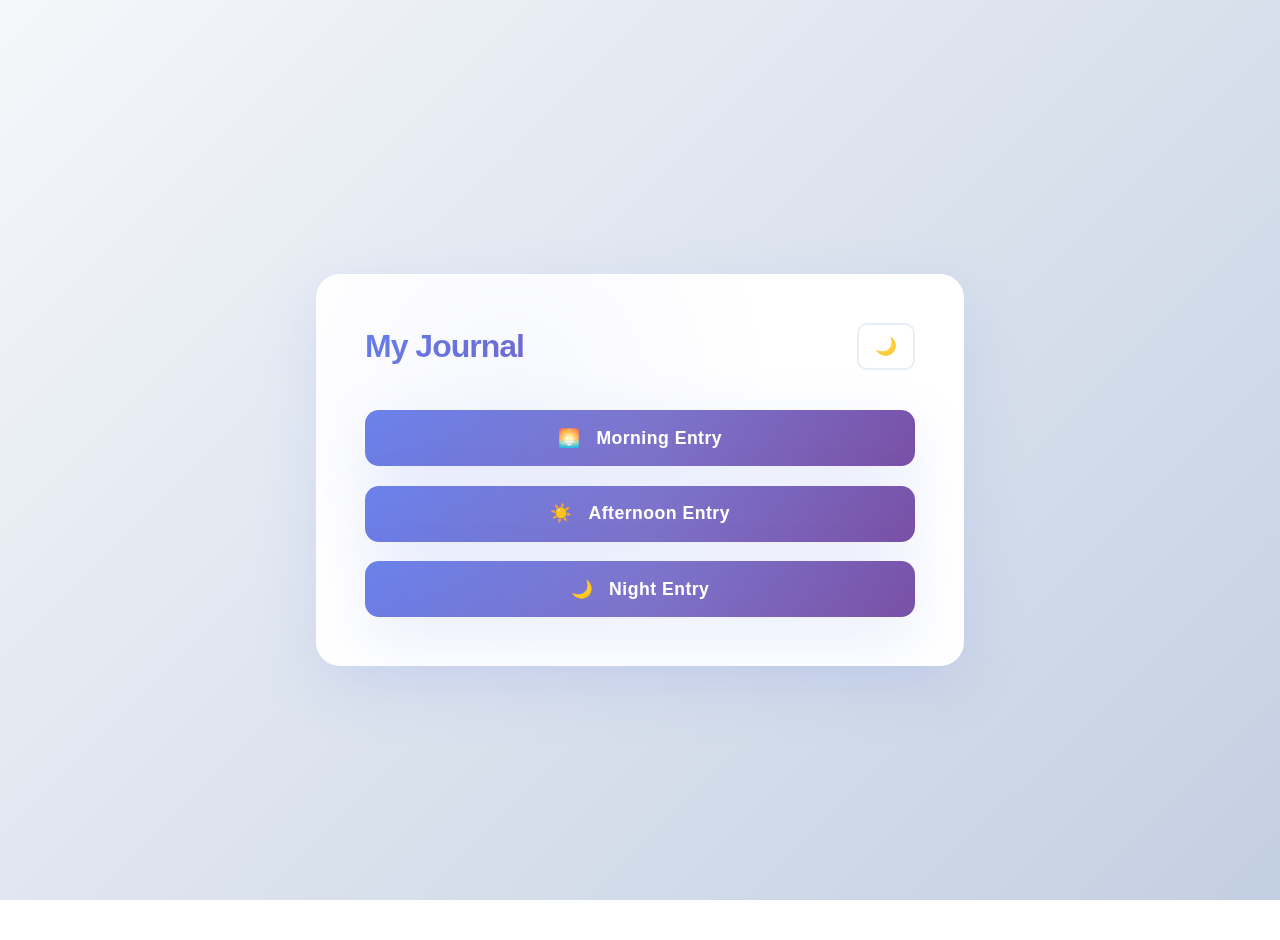
<file: index.html>
<!DOCTYPE html>
<html lang="en" data-theme="light">
<head>
    <meta charset="UTF-8">
    <meta name="viewport" content="width=device-width, initial-scale=1.0">
    <title>My Personal Journal</title>
    <link rel="stylesheet" href="css/style.css">
</head>
<body>
    <div class="container">
        <header>
            <h1>My Journal</h1>
            <button id="theme-toggle" class="btn-theme">🌙</button>
        </header>
        
        <div class="menu-grid">
            <button class="btn-premium" onclick="goToJournal('Morning')"><span class="btn-icon">🌅</span>Morning Entry</button>
            <button class="btn-premium" onclick="goToJournal('Afternoon')"><span class="btn-icon">☀️</span>Afternoon Entry</button>
            <button class="btn-premium" onclick="goToJournal('Night')"><span class="btn-icon">🌙</span>Night Entry</button>
        </div>
    </div>
    <script src="js/app.js"></script>
</body>
</html>
</file>
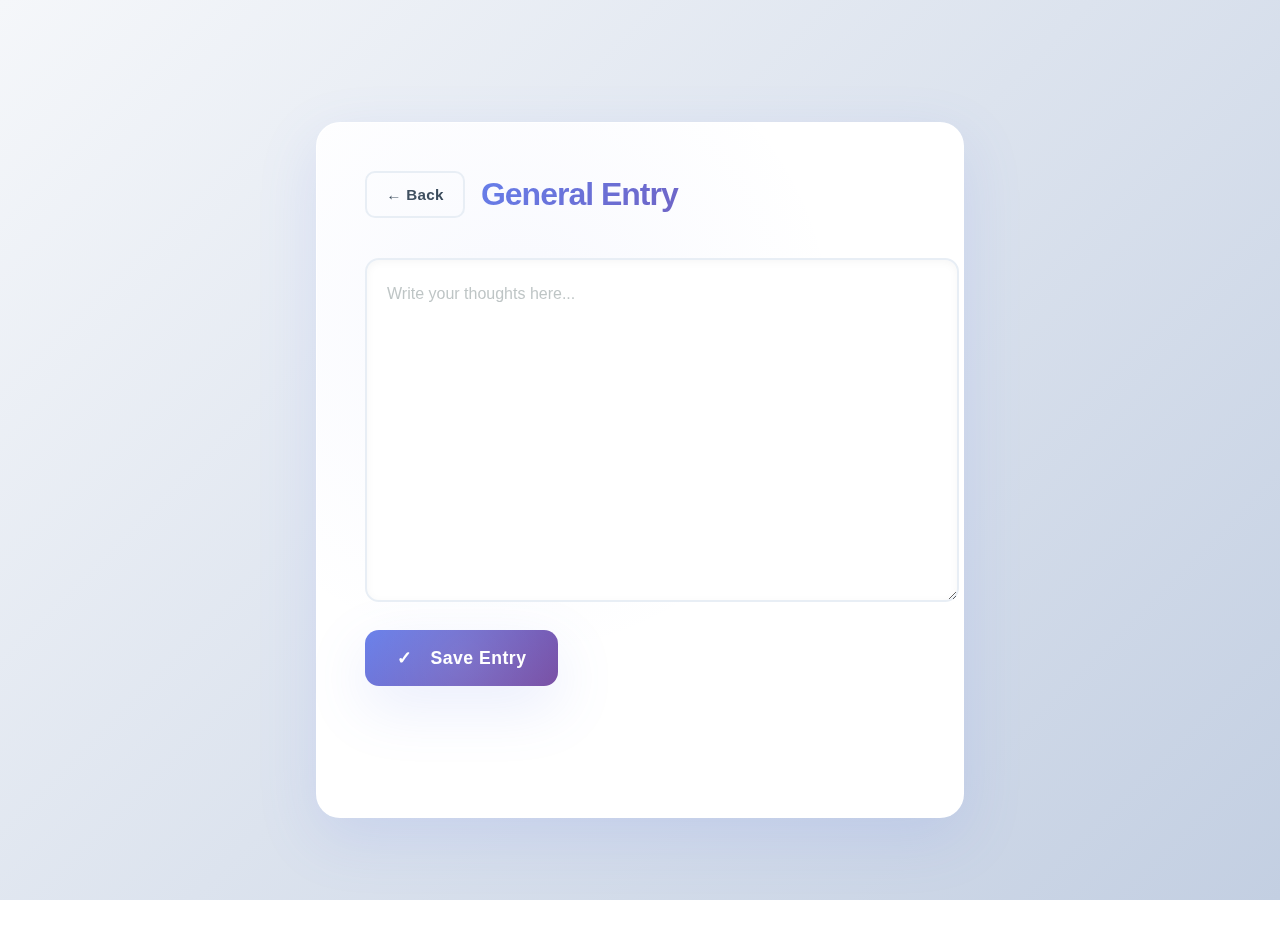
<file: journal.html>
<!DOCTYPE html>
<html lang="en" data-theme="light">
<head>
    <meta charset="UTF-8">
    <meta name="viewport" content="width=device-width, initial-scale=1.0">
    <title>Write Entry</title>
    <link rel="stylesheet" href="css/style.css">
</head>
<body>
    <div class="container">
        <header>
            <button class="btn-back" onclick="window.location.href='index.html'">← Back</button>
            <h2 id="section-title">Section</h2>
        </header>

        <form id="journal-form">
            <textarea id="entry-text" placeholder="Write your thoughts here..." required></textarea>
            <button type="submit" id="save-btn" class="btn-save"><span class="btn-icon">✓</span>Save Entry</button>
        </form>
        <p id="status-msg"></p>
    </div>

    <script src="js/sync.js"></script>
    <script src="js/journal.js"></script>
</body>
</html>
</file>
<file: css/style.css>
:root {
    --bg: linear-gradient(135deg, #f5f7fa 0%, #c3cfe2 100%);
    --card-bg: #ffffff;
    --text: #2c3e50;
    --text-secondary: #7f8c8d;
    --accent: linear-gradient(135deg, #667eea 0%, #764ba2 100%);
    --accent-hover: linear-gradient(135deg, #5568d3 0%, #6a3d8d 100%);
    --shadow: 0 20px 60px rgba(102, 126, 234, 0.15);
    --shadow-hover: 0 30px 80px rgba(102, 126, 234, 0.25);
    --border-color: #e8eef5;
    --success: #27ae60;
    --error: #e74c3c;
    --warning: #f39c12;
    --info: #3498db;
}

[data-theme="dark"] {
    --bg: linear-gradient(135deg, #0f0c29 0%, #302b63 50%, #24243e 100%);
    --card-bg: #1a1a2e;
    --text: #ecf0f1;
    --text-secondary: #bdc3c7;
    --accent: linear-gradient(135deg, #667eea 0%, #764ba2 100%);
    --accent-hover: linear-gradient(135deg, #5568d3 0%, #6a3d8d 100%);
    --border-color: #16213e;
    --success: #2ecc71;
    --error: #e74c3c;
}

* {
    transition: background-color 0.3s ease, color 0.3s ease;
}

html {
    scroll-behavior: smooth;
}

body {
    background: var(--bg);
    color: var(--text);
    font-family: 'Segoe UI', -apple-system, BlinkMacSystemFont, 'Helvetica Neue', sans-serif;
    display: flex;
    justify-content: center;
    align-items: center;
    min-height: 100vh;
    padding: 20px;
    margin: 0;
    font-weight: 500;
    background-attachment: fixed;
}

.container {
    width: 100%;
    max-width: 550px;
    background: var(--card-bg);
    padding: 3rem;
    border-radius: 24px;
    box-shadow: var(--shadow);
    animation: slideUp 0.6s cubic-bezier(0.34, 1.56, 0.64, 1);
    backdrop-filter: blur(10px);
    border: 1px solid rgba(255, 255, 255, 0.1);
    transition: all 0.4s ease;
    position: relative;
}

.container::before {
    content: '';
    position: absolute;
    top: 0;
    left: 0;
    right: 0;
    bottom: 0;
    background: radial-gradient(circle at 30% 30%, rgba(102, 126, 234, 0.05) 0%, transparent 50%);
    border-radius: 24px;
    pointer-events: none;
}

@keyframes slideUp {
    from {
        opacity: 0;
        transform: translateY(30px);
    }
    to {
        opacity: 1;
        transform: translateY(0);
    }
}

header {
    display: flex;
    justify-content: space-between;
    align-items: center;
    margin-bottom: 2.5rem;
    gap: 1rem;
    position: relative;
    z-index: 1;
}

header h1,
header h2 {
    flex: 1;
    margin: 0;
    font-size: 2rem;
    letter-spacing: -1px;
    font-weight: 700;
    background: var(--accent);
    -webkit-background-clip: text;
    -webkit-text-fill-color: transparent;
    background-clip: text;
    animation: float 3s ease-in-out;
}

.menu-grid {
    display: grid;
    gap: 1.2rem;
    animation: fadeIn 0.6s ease-out 0.2s both;
    position: relative;
    z-index: 1;
}

@keyframes fadeIn {
    from {
        opacity: 0;
    }
    to {
        opacity: 1;
    }
}

@keyframes float {
    0%, 100% {
        transform: translateY(0px);
    }
    50% {
        transform: translateY(-8px);
    }
}

button {
    padding: 1.1rem 2rem;
    border: none;
    border-radius: 14px;
    background: var(--accent);
    color: white;
    font-size: 1.05rem;
    font-weight: 600;
    cursor: pointer;
    transition: all 0.4s cubic-bezier(0.34, 1.56, 0.64, 1);
    box-shadow: var(--shadow);
    letter-spacing: 0.3px;
    position: relative;
    overflow: hidden;
    text-transform: capitalize;
}

button::after {
    content: '';
    position: absolute;
    top: -50%;
    right: -50%;
    width: 200%;
    height: 200%;
    background: radial-gradient(circle, rgba(255,255,255,0.1) 0%, transparent 70%);
    transition: all 0.5s ease;
}

button::before {
    content: '';
    position: absolute;
    top: 0;
    left: -100%;
    width: 100%;
    height: 100%;
    background: linear-gradient(90deg, transparent, rgba(255,255,255,0.2), transparent);
    transition: left 0.5s ease;
    z-index: 1;
}

button span {
    position: relative;
    z-index: 2;
}

.btn-icon {
    margin-right: 8px;
    font-size: 1.1rem;
    display: inline-block;
    transition: transform 0.3s ease;
}

button:hover:not(:disabled) .btn-icon {
    transform: scale(1.2) rotate(10deg);
}

.btn-premium {
    display: flex;
    align-items: center;
    justify-content: center;
    gap: 8px;
    font-size: 1.1rem;
    font-weight: 700;
    letter-spacing: 0.5px;
}

.btn-premium:hover:not(:disabled) {
    background: var(--accent-hover);
    transform: translateY(-4px) scale(1.03);
    box-shadow: var(--shadow-hover);
}

.btn-back {
    background: transparent;
    color: var(--text);
    padding: 0.8rem 1.2rem;
    border: 2px solid var(--border-color);
    border-radius: 10px;
    font-size: 0.95rem;
    font-weight: 600;
    box-shadow: none;
    transition: all 0.3s cubic-bezier(0.34, 1.56, 0.64, 1);
}

.btn-back:hover:not(:disabled) {
    background: var(--accent);
    color: white;
    border-color: var(--accent);
    transform: translateY(-2px);
    box-shadow: var(--shadow);
}

.btn-theme {
    background: transparent;
    color: var(--text);
    padding: 0.7rem 1rem;
    border: 2px solid var(--border-color);
    border-radius: 10px;
    font-size: 1.1rem;
    box-shadow: none;
    transition: all 0.3s ease;
}

.btn-theme:hover:not(:disabled) {
    background: rgba(102, 126, 234, 0.1);
    border-color: var(--accent);
    transform: rotate(20deg) scale(1.1);
}

.btn-save {
    display: flex;
    align-items: center;
    justify-content: center;
    gap: 10px;
    font-size: 1.1rem;
    font-weight: 700;
    letter-spacing: 0.5px;
}

button:hover:not(:disabled)::before {
    left: 100%;
}

button:hover:not(:disabled) {
    background: var(--accent-hover);
    transform: translateY(-4px);
    box-shadow: var(--shadow-hover);
}

button:active:not(:disabled) {
    transform: translateY(-1px) scale(0.98);
}

button:disabled {
    opacity: 0.7;
    cursor: not-allowed;
}

button:focus {
    outline: none;
    box-shadow: var(--shadow), 0 0 0 4px rgba(102, 126, 234, 0.25);
}

textarea {
    width: 100%;
    height: 300px;
    padding: 1.25rem;
    border-radius: 14px;
    border: 2px solid var(--border-color);
    background: var(--card-bg);
    color: var(--text);
    resize: vertical;
    margin-bottom: 1.5rem;
    font-family: 'Segoe UI', sans-serif;
    font-size: 1rem;
    line-height: 1.7;
    transition: all 0.3s cubic-bezier(0.4, 0, 0.2, 1);
    box-shadow: inset 0 2px 8px rgba(0, 0, 0, 0.04);
    position: relative;
    z-index: 1;
    scrollbar-width: thin;
    scrollbar-color: rgba(102, 126, 234, 0.5) transparent;
}

textarea::-webkit-scrollbar {
    width: 8px;
}

textarea::-webkit-scrollbar-track {
    background: transparent;
}

textarea::-webkit-scrollbar-thumb {
    background: rgba(102, 126, 234, 0.5);
    border-radius: 4px;
}

textarea::-webkit-scrollbar-thumb:hover {
    background: rgba(102, 126, 234, 0.8);
}

textarea:focus {
    outline: none;
    border-color: #667eea;
    box-shadow: inset 0 2px 8px rgba(0, 0, 0, 0.04), 0 0 0 4px rgba(102, 126, 234, 0.15);
}

textarea::placeholder {
    opacity: 0.5;
    color: var(--text-secondary);
    font-weight: 400;
}

#status-msg {
    margin-top: 1.2rem;
    text-align: center;
    font-weight: 600;
    font-size: 0.95rem;
    min-height: 1.5rem;
    animation: slideDown 0.3s cubic-bezier(0.34, 1.56, 0.64, 1);
    letter-spacing: 0.3px;
    position: relative;
    z-index: 1;
    padding: 0.75rem;
    border-radius: 8px;
    background: transparent;
    transition: all 0.3s ease;
}

#status-msg.success {
    color: var(--success);
    background: rgba(39, 174, 96, 0.1);
}

#status-msg.error {
    color: var(--error);
    background: rgba(231, 76, 60, 0.1);
}

#status-msg.warning {
    color: var(--warning);
    background: rgba(243, 156, 18, 0.1);
}

@keyframes slideDown {
    from {
        opacity: 0;
        transform: translateY(-10px);
    }
    to {
        opacity: 1;
        transform: translateY(0);
    }
}

@keyframes spin {
    from {
        transform: rotate(0deg);
    }
    to {
        transform: rotate(360deg);
    }
}

.spinner {
    display: inline-block;
    width: 14px;
    height: 14px;
    border: 2px solid rgba(39, 174, 96, 0.3);
    border-top-color: var(--success);
    border-radius: 50%;
    animation: spin 0.8s linear infinite;
    margin-right: 6px;
}

/* Responsive Design */
@media (max-width: 480px) {
    .container {
        padding: 2rem;
        border-radius: 20px;
    }

    header h1,
    header h2 {
        font-size: 1.6rem;
    }

    button {
        padding: 1rem 1.5rem;
        font-size: 0.95rem;
        border-radius: 12px;
    }

    textarea {
        height: 250px;
        padding: 1rem;
        border-radius: 12px;
        font-size: 0.95rem;
    }

    #status-msg {
        font-size: 0.9rem;
        padding: 0.6rem;
    }

    button:active:not(:disabled) {
        transform: translateY(0) scale(0.96);
    }
}

@media (max-width: 768px) {
    .container {
        max-width: 90%;
    }

    header {
        flex-direction: column;
        gap: 0.5rem;
    }

    header h1,
    header h2 {
        font-size: 1.8rem;
    }
}

@media (prefers-color-scheme: dark) {
    body {
        background: var(--bg);
    }
}

@media (prefers-reduced-motion: reduce) {
    * {
        animation-duration: 0.01ms !important;
        animation-iteration-count: 1 !important;
        transition-duration: 0.01ms !important;
    }
}
</file>
